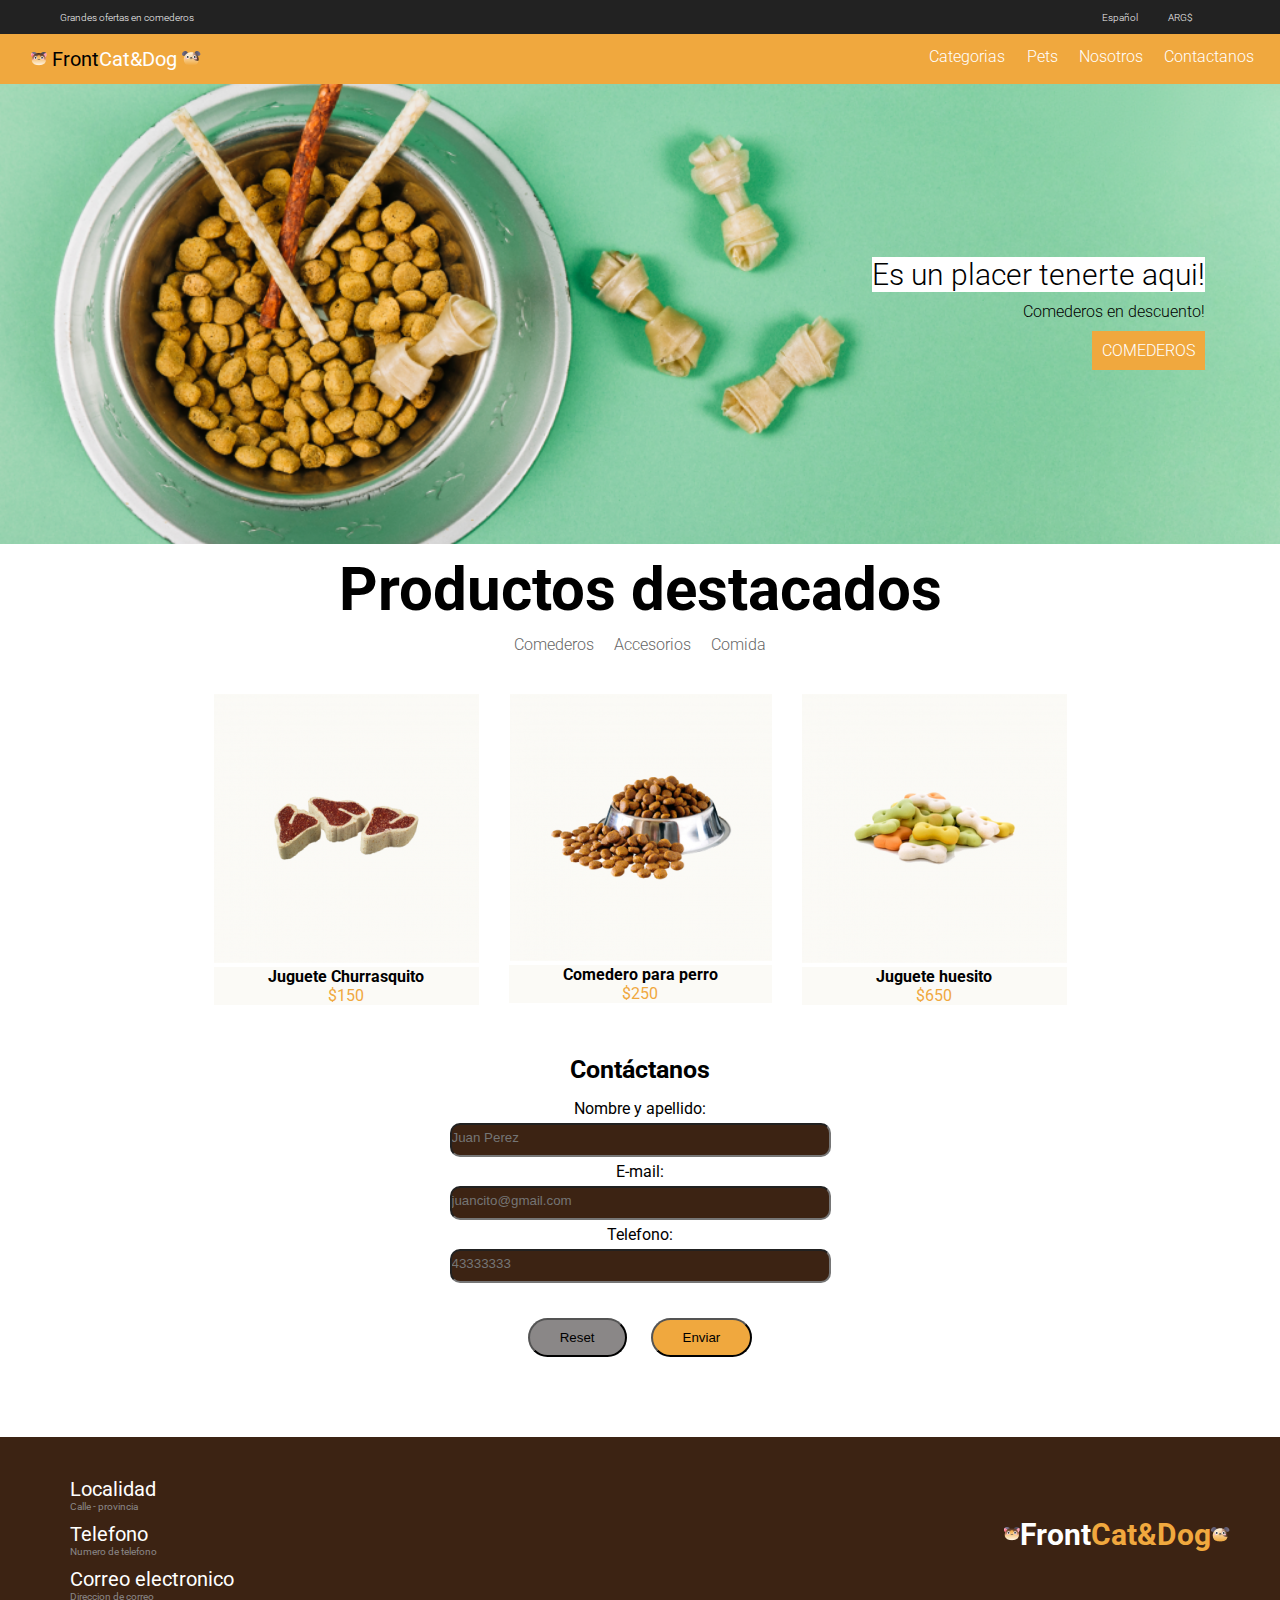
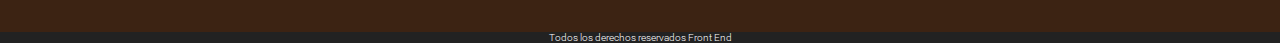
<file: ProyectoPetShop/index.html>
<!DOCTYPE html>
<html lang="en">
  <head>
    <meta charset="UTF-8" />
    <meta name="viewport" content="width=device-width, initial-scale=1.0" />
    <link
      rel="stylesheet"
      href="https://cdnjs.cloudflare.com/ajax/libs/font-awesome/5.15.3/css/all.min.css"
      integrity="sha512-iBBXm8fW90+nuLcSKlbmrPcLa0OT92xO1BIsZ+ywDWZCvqsWgccV3gFoRBv0z+8dLJgyAHIhR35VZc2oM/gI1w=="
      crossorigin="anonymous"
      referrerpolicy="no-referrer"
    />
    <link href="css/styles.css" rel="stylesheet" />
    <title>Petshop</title>
  </head>

  <body>
    <div class="primer_header">
      <p>Grandes ofertas en comederos</p>
      <div class="config">
        <p>Español</p>
        <p>ARG$</p>
      </div>
    </div>
    <header>
      <div class="segundo_header">
        <a href="index.html" class="logo"
          ><img src="img/Cat.png" alt="Gato" />
          <h1>Front<span>Cat&Dog</span></h1>
          <img src="img/Dog.png" alt="Perro" />
        </a>
        <nav>
          <ul type="none" class="lista">
            <li>
              <a href="#">Categorias</a>
            </li>
            <li>
              <a href="#">Pets</a>
            </li>
            <li>
              <a href="#">Nosotros</a>
            </li>
            <li>
              <a href="#">Contactanos</a>
            </li>
          </ul>
        </nav>
        <i class="fas fa-bars icono-menu"></i>
      </div>
    </header>
    <main>
      <section>
        <div class="background">
          <h2 class="placer">Es un placer tenerte aqui!</h2>
          <p class="desccomederos">Comederos en descuento!</p>
          <a href="#" class="button">COMEDEROS </a>
        </div>
      </section>
      <section>
        <div class="productos">
          <i class="fas fa-paw patita"></i>
          <h2>Productos destacados</h2>
        </div>
        <ul type="none" class="categorias">
          <li><a href="#">Comederos</a></li>
          <li><a href="#">Accesorios</a></li>
          <li><a href="#">Comida</a></li>
        </ul>
        <div class="cards">
          <div>
            <img src="img/churrasquito.png" alt="churrasquito" />
            <p class="titulo">Juguete Churrasquito</p>
            <p class="plata">$150</p>
          </div>
          <div>
            <img src="img/comedero.png" alt="comedero" />
            <p class="titulo">Comedero para perro</p>
            <p class="plata">$250</p>
          </div>
          <div>
            <img src="img/Huesito.png" alt="huesito" />
            <p class="titulo">Juguete huesito</p>
            <p class="plata">$650</p>
          </div>
        </div>
      </section>
      <section>
        <form action="#" method="POST">
          <h3>Contáctanos</h3>
          <label for="nombre">Nombre y apellido:</label>
          <input
            class="input"
            type="text"
            name="nombre"
            id="nombre"
            placeholder="Juan Perez"
          />
          <label for="email">E-mail:</label>
          <input
            class="input"
            type="email"
            name="email"
            id="email"
            placeholder="juancito@gmail.com"
          />
          <label for="tel">Telefono:</label>
          <input
            class="input"
            type="tel"
            name="tel"
            id="tel"
            placeholder="43333333"
          />
          <div>
            <input class="reset" type="reset" value="Reset" />
            <input class="submit" type="submit" value="Enviar" />
          </div>
        </form>
      </section>
    </main>
    <footer>
      <div class="primer_footer">
        <div class="container">
          <div class="localidad">
            <i class="fas fa-map-marker-alt ico" ></i>
            <div class="datos">
              <p>Localidad</p>
              <p class="aclaracion">Calle - provincia</p>
            </div>
          </div>
          <div class="telefono">
            <i class="fas fa-phone-volume ico"></i>
            <div class="datos">
              <p>Telefono</p>
              <p class="aclaracion">Numero de telefono</p>
            </div>
          </div>
          <div class="correo">
            <i class="far fa-envelope ico"></i>
            <div class="datos">
              <p>Correo electronico</p>
              <p class="aclaracion">Direccion de correo</p>
            </div>
          </div>
        </div>
        <div class="marca">
          <img src="img/Cat.png" alt="Gato" />
          <h2>Front<span>Cat&Dog</span></h2>
          <img src="img/Dog.png" alt="Perro" />
        </div>
      </div>
      <p class="segundo_footer">Todos los derechos reservados Front End</p>
    </footer>
  </body>
</html>
</file>
<file: ProyectoPetShop/css/styles.css>
@import url('https://fonts.googleapis.com/css2?family=Roboto:wght@300;500&display=swap');

*{
    padding: 0;
    margin: 0;
    box-sizing: border-box;
}

body{
    font-family: 'Roboto',sans-serif;

}
.icono-menu{
    display:none;
}
.primer_header{
    display: flex;
    justify-content: space-between;
    background-color: #222222;
    color: #f3f3f3;
    font-size: 10px;
    align-items: center;
    padding: 0px 60px;
    font-weight: 300;
}

.config{
    display: flex;
    padding: 1%;
}

.config p{
    padding: 0px 15px;
}

a{
    text-decoration: none;
    display: inline-block;
    color: #FFFFFF;
    font-weight: 300;
}

header{
    top: 0;
    position: sticky;
    z-index: 999;
}
.segundo_header{
    background-color: #F0A83E;
    display: flex;
    justify-content: space-between;
    padding:1% 2%;
}

.logo{
    display:flex;
    align-items: center;

}
h1{
    font-weight: bolder;
    font-size: 20px;
    color: black;
}

.segundo_header img{
    max-width: 100%;
    padding: 0px 5px;
}

.lista{
    display:flex;
}

.lista li{
    color:#f3f3f3;
    
}
.lista li a{
    padding: 0,8% 0,8% 0,8% 0%;
    display: inline-block;
}
.lista li::before{
    font-family: "Font Awesome 5 Free"; font-weight: 900; content: "\f1b0";
    padding-left: 5px;
}
span{
    color:#ffffff;
}

.background{
    background: lightseagreen url("../img/background.png") no-repeat center;
    background-size: cover;
    max-width: 100%;
    height:460px;
    display:flex;
    flex-direction: column;
    align-items: flex-end;
    justify-content: center;
    padding-right: 75px;
    gap: 10px;
    font-weight: 300;
}
.placer{
    font-size: 30px;
    background-color:#ffffff;
    font-weight: 300;
}

.button{
    background-color: #F0A83E;
    padding: 10px;
}
.productos{
    padding-top: 10px;
    text-align: center;
    font-size: 40px;
}

.patita{
    font-size: 40px;
    color:#F0A83E;
}
.categorias{
    display: flex;
    justify-content: center;
}

.categorias a{
    color: #666666;
    display: inline-block;
    padding: 10px;
}

.cards{
    padding-top: 30px;
    display:flex;
    justify-content: center;
    gap: 30px;
}

.cards p{
    background-color: #FBFAF6;
    text-align: center;
}

.titulo{
    font-weight: bold;
}

.plata{
    color:#F0A83E;
}

form{
    padding: 50px;
    display: flex;
    flex-direction: column;
    align-items: center;
    gap:5px;
}

form h3{
    font-size: 25px;
    font-weight: bold;
    padding-bottom:10px;
}

form .input{
    background-color: #3C2313;
    padding: 5px 200px 10px 0px;
    border-radius: 10px;
}

.reset, .submit{
    margin-top: 40px;
    padding:10px 30px;
    border-radius:20px;
    margin:30px 10px;
}
.reset{
    background-color: #8A8787;
}

.submit{
    background-color:#F0A83E;
}

.primer_footer{
    background-color:#3C2313;
    display:flex;
    justify-content: space-between;
    padding:30px 50px;
    color:#FFFFFF;
    font-size: 20px;
}

.correo, .telefono, .localidad{
    display:flex;
}

.marca{
    display:flex;
    align-items: center;
}

.marca span{
    color:#F0A83E;
}
.ico{
    padding-right:5px;
    font-size: 40px;
    padding: 10px;
    color:#FFFFFF;
}

.datos{
    padding-top:10px;
}
.aclaracion{
    color:#8A8787;
    font-size: 10px;
}

.segundo_footer{
    background-color: #222222;
    text-align: center;
    font-weight: 300;
    color: #FFFFFF;
    font-size: 10px;
}

@media screen and (max-width: 480px){


    .cards{
        flex-direction: column;
        align-items: center;
    }
    .icono-menu{
        display:inline-block;
    }

    nav{
        display:none;
        flex-direction: column;
    }

    .primer_footer{
        flex-direction: column;
        gap:20px;
    }

    .background{
        max-width: 100%;
    }
    
}
</file>
